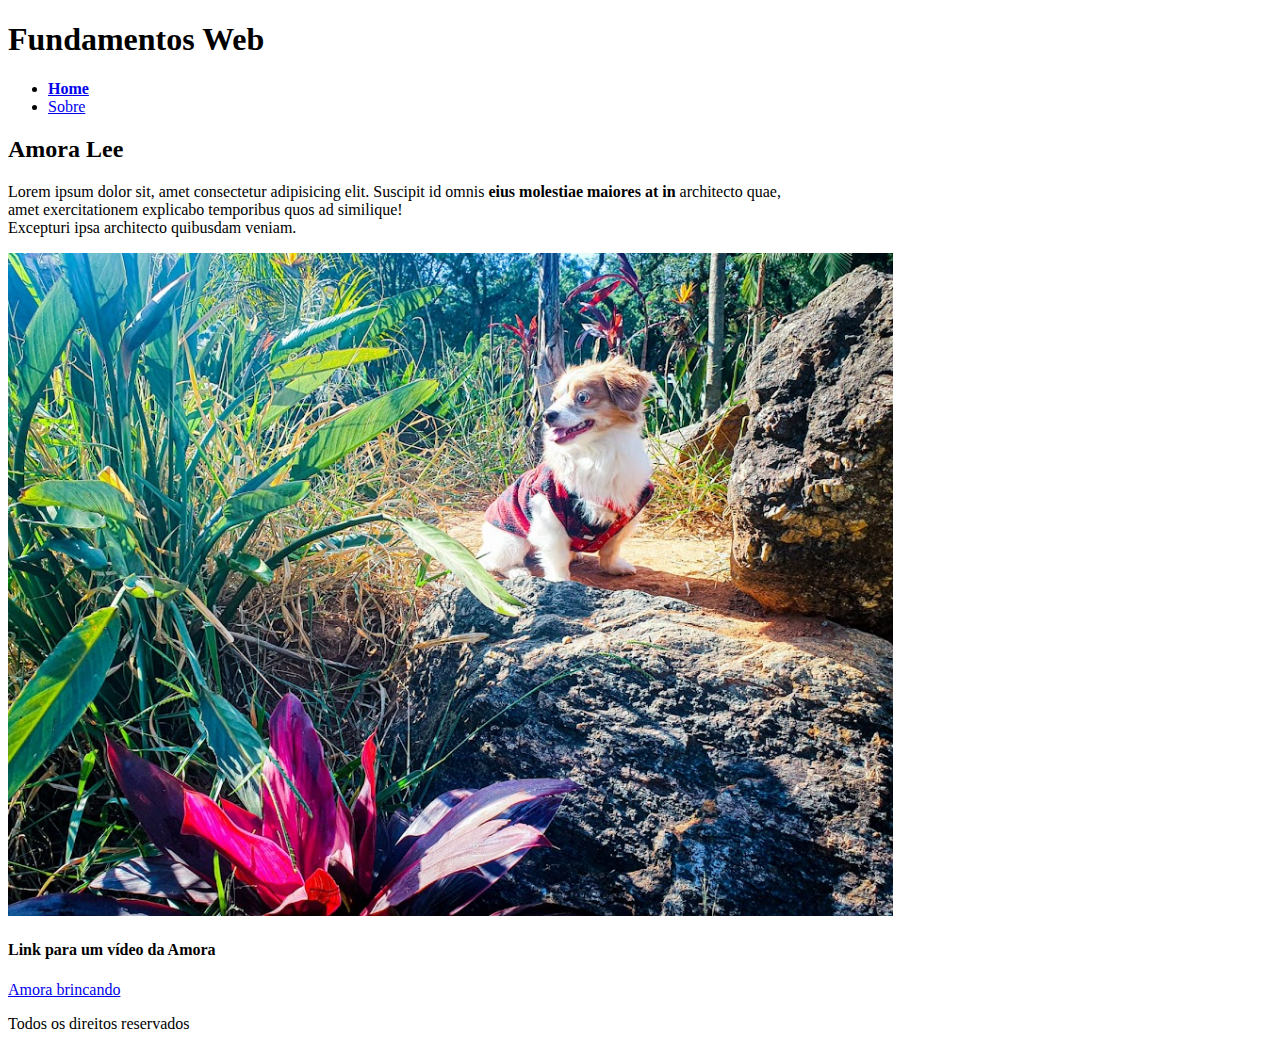
<file: html-01/index.html>
<!DOCTYPE html>
<html lang="pt-br">
<head>
  <meta charset="UTF-8">
  <meta http-equiv="X-UA-Compatible" content="IE=edge">
  <meta name="viewport" content="width=device-width, initial-scale=1.0">
  <title>HTML-01</title>
</head>
<body>
  <header>
    <h1>Fundamentos Web</h1>
    <nav>
      <ul>
        <li> <a href="#"> <strong>Home</strong> </a> </li>
        <li> <a href="./sobre.html">Sobre</a></li>
      </ul>
    </nav>
  </header>
  
  <main>
    <section name="" id="">
      <h2>Amora Lee</h2>

      <p>Lorem ipsum dolor sit, amet consectetur adipisicing elit. 
      Suscipit id omnis <strong>eius molestiae maiores at in</strong> architecto quae, <br>
      amet exercitationem explicabo temporibus quos ad similique! <br>
      Excepturi ipsa architecto quibusdam veniam.</p>
      
      <img src="./assets/amora.jpg" 
        alt="Uma cachorrinha de porte médio" width="70%"/>
    </section>

    <section>
      <h4>Link para um vídeo da Amora</h4>

      <a href="https://photos.app.goo.gl/1Bq87DtvpSkKxuDo9"  target="_blank" >Amora brincando </a>
    </section>
  </main>

  <footer>
    <p>Todos os direitos reservados</p>
  </footer>
</body>
</html>
</file>
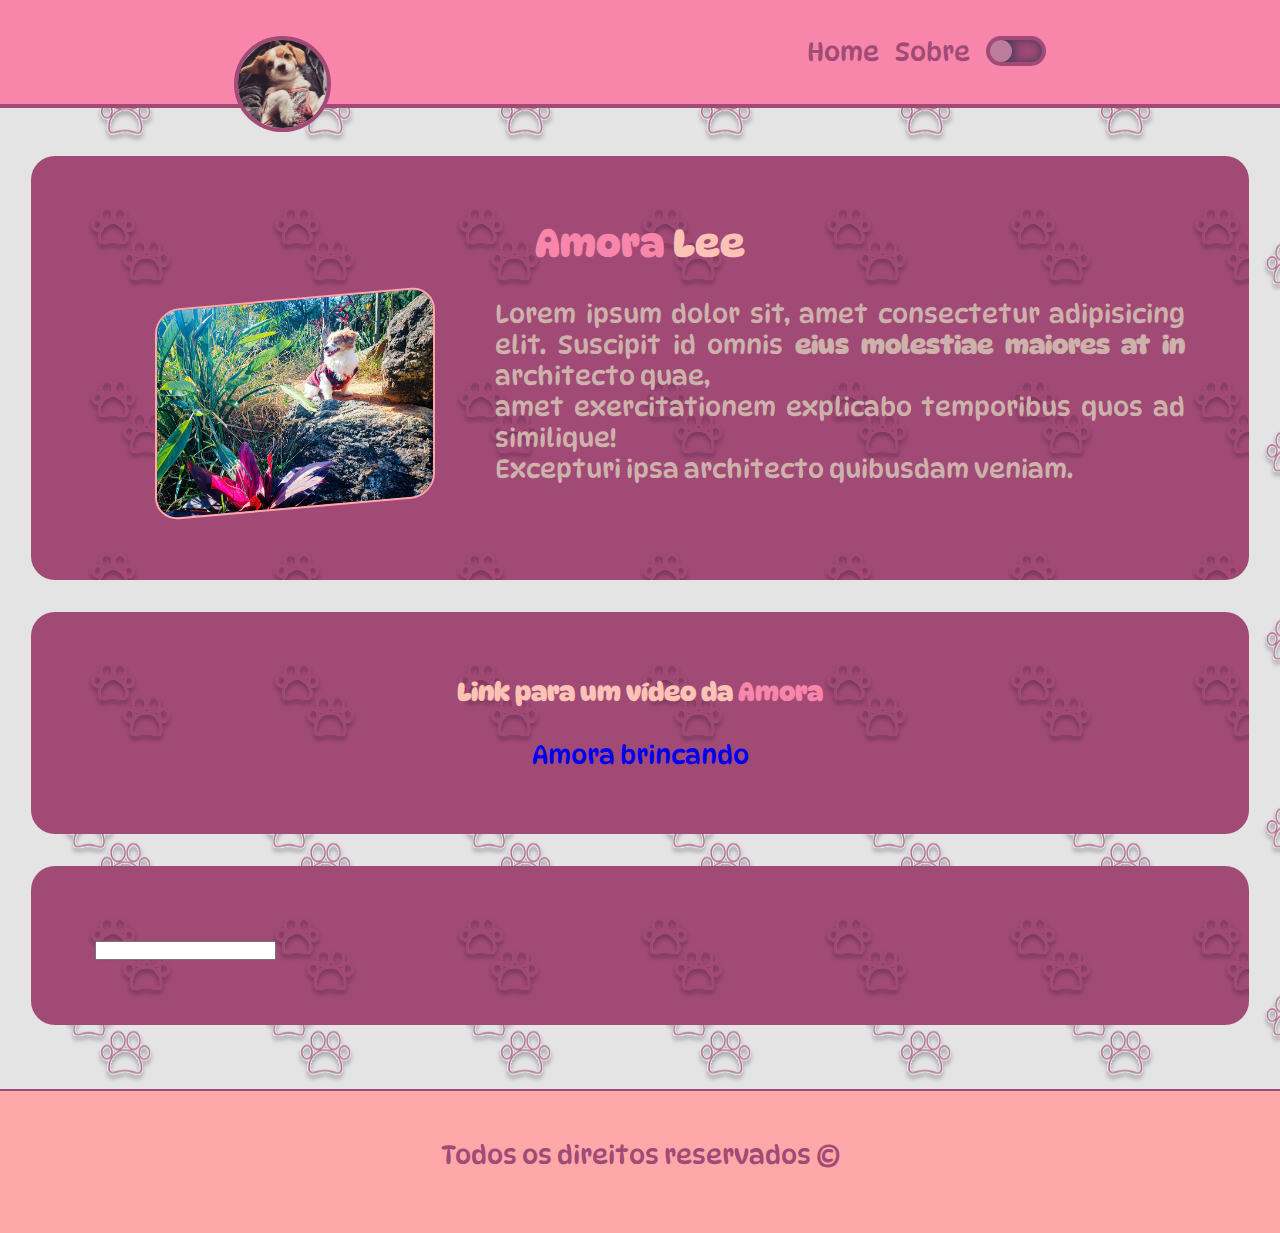
<file: html-01/html/index.html>
<!DOCTYPE html>
<html lang="pt-br">
<head>
  <meta charset="UTF-8">
  <meta http-equiv="X-UA-Compatible" content="IE=edge">
  <link href="https://fonts.googleapis.com/css2?family=DynaPuff:wght@400;700&display=swap" rel="stylesheet">
  <meta name="viewport" content="width=device-width, initial-scale=1.0">

  <link rel="preconnect" href="https://fonts.googleapis.com">
  <link rel="preconnect" href="https://fonts.gstatic.com" crossorigin>

  <link rel="stylesheet" href="../styles/global.css">
  <title>HTML-01</title>
</head>
<body>

  <header class="header">
    <img src="../assets/logo.jpg" class="logo">
    <nav>
      <ul>
        <li><a href="#"> Home </a></li>
        <li> <a href="./sobre.html">Sobre</a></li>
        <li>  
          <label class="switch">
            <input id="theme" type="checkbox" class="checkbox" onclick="getTheme()">
            <div class="slider"></div>
          </label>
        </li>
      </ul>
    </nav>
  </header>
  
  <main  class="main">
    <section class="text-home section">
      <h2><span> Amora</span> Lee</h2>
      <div class="home">
        <img src="../assets/amora.jpg" 
          alt="Uma cachorrinha de porte médio" width="70%"/>
  
        <p>Lorem ipsum dolor sit, amet consectetur adipisicing elit. 
        Suscipit id omnis <strong>eius molestiae maiores at in</strong> architecto quae, <br>
        amet exercitationem explicabo temporibus quos ad similique! <br>
        Excepturi ipsa architecto quibusdam veniam.</p>
      </div>
    </section>

    <section id="section-video" class="section">
      <h4>Link para um vídeo da <span> Amora</span> </h4>
      <a href="https://photos.app.goo.gl/1Bq87DtvpSkKxuDo9"  target="_blank" >Amora brincando </a>
    </section>

    <section>
      <form action="">
        <label for="">
          <input type="text" name="nome">
        </label>
      </form>
    </section>
  </main>


  <footer class="footer">
    <p>Todos os direitos reservados &copy;</p>
  </footer>


  <script src="../JS/main.js"></script>
</body>
</html>
</file>
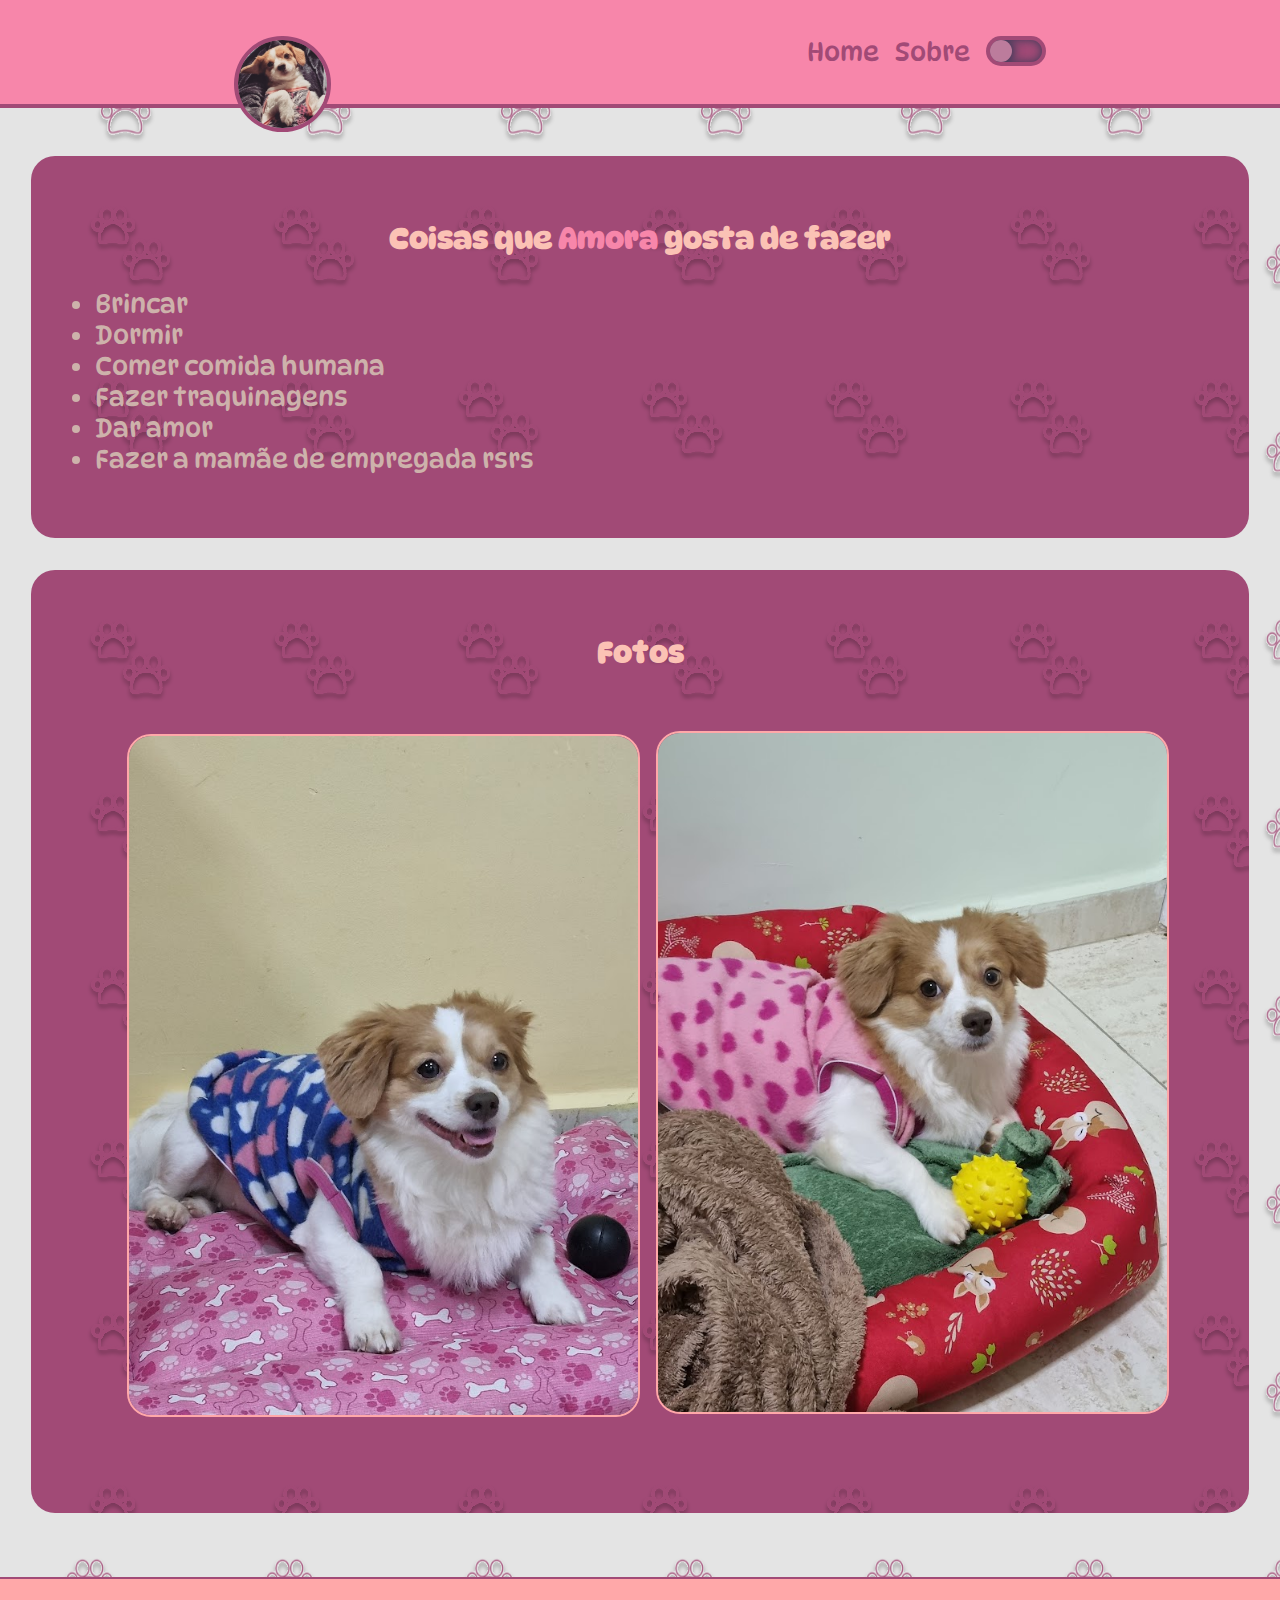
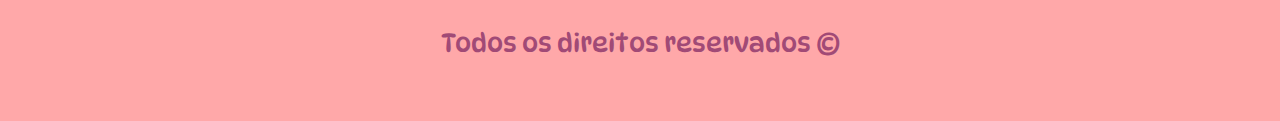
<file: html-01/html/sobre.html>
<!DOCTYPE html>
<html lang="pt-br">
<head>
  <meta charset="UTF-8">
  <meta http-equiv="X-UA-Compatible" content="IE=edge">
  <link href="https://fonts.googleapis.com/css2?family=DynaPuff:wght@400;700&display=swap" rel="stylesheet">
  <meta name="viewport" content="width=device-width, initial-scale=1.0">

  <link rel="preconnect" href="https://fonts.googleapis.com">
  <link rel="preconnect" href="https://fonts.gstatic.com" crossorigin>


  <link rel="stylesheet" href="../styles/global.css">
  <title>Sobre</title>
</head>
<body>
  <header class="header">
    <img src="../assets/logo.jpg" class="logo">
    <nav>
      <ul>
        <li> <a href="./index.html">Home</a> </li>
        <li> <a href="#">Sobre</a></li>
        <li>  
          <label class="switch">
            <input id="theme" type="checkbox" class="checkbox">
            <div class="slider"></div>
          </label>
        </li>
      </ul>
    </nav>
  </header>

  <main  class="main">
    <section class="section">
      <h3>Coisas que <span>Amora</span> gosta de fazer</h3>
  
      <ul>
        <li>Brincar</li>
        <li>Dormir</li>
        <li>Comer comida humana</li>
        <li>Fazer traquinagens</li>
        <li>Dar amor </li>
        <li>Fazer a mamãe de empregada rsrs</li>
      </ul>
    </section>
  
    <section class="section">
      <h3>Fotos</h3>
      
      <div class="galeria">
        <div class="galeria">
          <img src="../assets/amora2.jpg" >
        </div>
    
        <div>
          <img src="../assets/amoo.jpg">
        </div>
      </div>
    </section>
  </main>

  
  <footer class="footer">
    <p>Todos os direitos reservados &copy;</p>
  </footer>
</body>
</html>
</file>
<file: html-01/styles/global.css>
* {
  padding: 0;
  margin: 0;
  box-sizing: border-box;
}

:root {
  --color-haze:#A14A76;
  --color-pink-cinza: #CDB2AB;
  --color-pink-400: #F786AA;
  --color-pink-200: #FFA8A9;
  --color-pink-100: #FBC2B5;

  /* dark  */

  --color-dark-indepe: #3B3B58;
  --color-dark-chinese: #7A5980;
  --color-dark-purple: #7A5980;
  --color-dark-mauve: #BC7C9C;
}

/*===COR NO SCROLL ====*/
::-webkit-scrollbar {
  background:var(--color-pink-400); 
  width: .7rem; 
}

::-webkit-scrollbar-thumb {
 background: var(--color-haze); 
 border-radius: .7rem;
}



html {
  scroll-behavior: smooth; /* Rolagem de leve na página */
}

body {
  /* background-image: url(../assets/patinhas.svg); */ 
  background-image: url(../assets/pata.svg);
  background-color: rgba(222, 222, 222, 0.811);
  background-size: 200px;
  font-size: 1.6rem;
  font-family: 'DynaPuff', cursive;
  color: var(--color-pink-cinza);
}

.dark {
  background-color: var(--color-dark-chinese);
  color: var(--color-dark-mauve);
}

a {
  text-decoration: none;
}

/*HEADER*/

.header {
  background: var(--color-pink-400);
  height: 12vh;
  width: 100%;
  padding: 0.275rem ;
  margin-bottom: 1rem ;

  display: flex;
  justify-content: space-around;
  border-bottom: 4px solid var(--color-haze);
}

.headerDark {
  background: var(--color-dark-indepe);
  border-bottom: 4px solid var(--color-dark-mauve) ;
}

.header .logo {
  /* width: 100%; */
  border-radius: 50%;
  border: 4px solid var(--color-haze);
  
  
  position: relative;
  top: 2rem;
}

.headerDark .logo {
  border: 4px solid var(--color-dark-mauve);
}

.header nav ul {
  display: flex;
  margin: 2rem auto ;
}

.header nav ul li {
  list-style: none;
  margin-left: 1rem ;
}

.header nav ul li > a {
  color: var(--color-haze);

  transition: color 0.1s;
}

.headerDark nav ul li > a {
  color: var(--color-dark-mauve);
}

.header nav ul li > a:hover, a:hover {
  color: var(--color-pink-200);
}

.headerDark nav ul li > a:hover, a:hover {
  color: var(--color-dark-chinese);
}

.header nav ul li > a:active {
  color: var(--color-pink-200);
  font-weight: 700;
}

.headerDark nav ul li > a:active {
  color: var(--color-dark-purple);
}

/* button  */

/* From uiverse.io by @Galahhad */
.checkbox {
  display: none;
}

.slider {
  width: 60px;
  height: 30px;
  background-color: var(--color-haze);
  border-radius: 20px;
  overflow: hidden;
  display: flex;
  align-items: center;
  border: 4px solid transparent;
  transition: .3s;
  box-shadow: 0 0 10px 0 var(--color-dark-indepe) inset;
  cursor: pointer;
}

.slider::before {
  content: '';
  display: block;
  width: 100%;
  height: 100%;
  background-color: var(--color-dark-mauve);
  transform: translateX(-30px);
  border-radius: 20px;
  transition: .3s;
  box-shadow: 0 0 10px 3px var(--color-dark-indepe);
}

.checkbox:checked ~ .slider::before {
  transform: translateX(30px);
  box-shadow: 0 0 10px 3px var(--color-dark-purple);
}

.checkbox:checked ~ .slider {
  background-color: var(--color-haze);
}

.checkbox:active ~ .slider::before {
  transform: translate(0);
}


/*MAIN*/

.main {
  max-width: 1250px;
  width: 100%;

  margin: 0 auto;
  padding: 2rem 1rem;
}

section {
  background: var(--color-haze);
  background-image: url(../assets/pata.svg);
  margin-bottom: 2rem;
  padding: 4rem;
  border-radius: 1.5rem;
}

.dark  .section {
  background-color: var(--color-dark-indepe);
}

.home {
  display: grid;
  grid-template-columns: 400px 1fr;
}

.home p {
  text-align:justify;
}

.text-home img {
  margin: 0 auto;
  border: 2px solid var(--color-pink-200);
  border-radius: 1.5rem;
  transform: skewY(-5deg);
}

section h2, h3, h4 {  
  color: var(--color-pink-100);
  text-align: center;
  margin-bottom: 2rem;
}

span {
  color: var(--color-pink-400);
}

p {
  text-align: center;
  margin-bottom: 2rem;
}

#section-video{
  text-align: center;
}

.galeria {
  display: flex;
  align-items: center;
  padding: 1rem 1rem;
}

.galeria img {
  width: 100%;
  border: 2px solid var(--color-pink-200);
  border-radius: 1.5rem;

}



/*footer*/

.footer {
  background-color: var(--color-pink-200);
  color: var(--color-haze);
  height: 9rem;
  text-align: center;
  padding: 3rem;

  border-top: 2px solid var(--color-haze); 
}

.dark .footer {
  background-color: var(--color-dark-indepe);
  color: var(--color-dark-chinese);
}

@media(max-width: 960px) {
  .home {
    grid-template-columns: 1fr;
  }

  .home img {
    margin-bottom: 2.6rem;
  }
  

}
</file>
